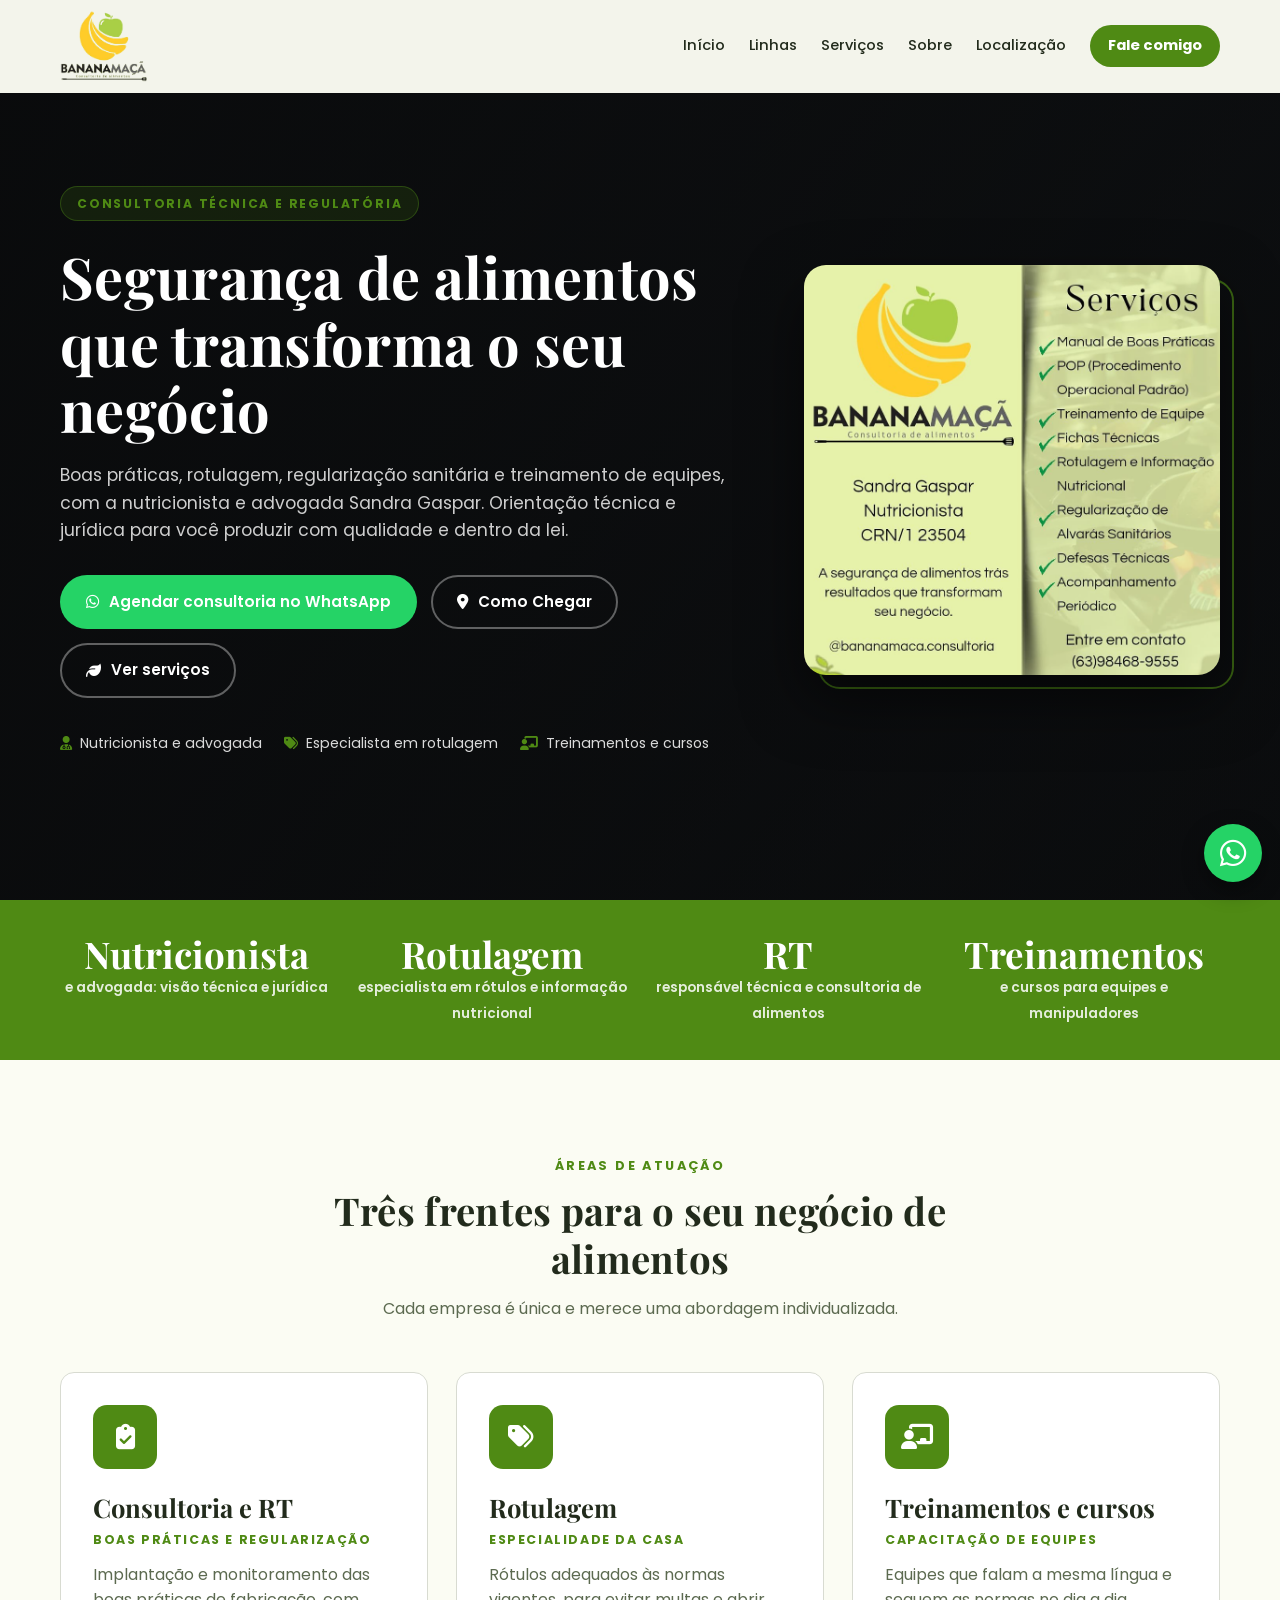
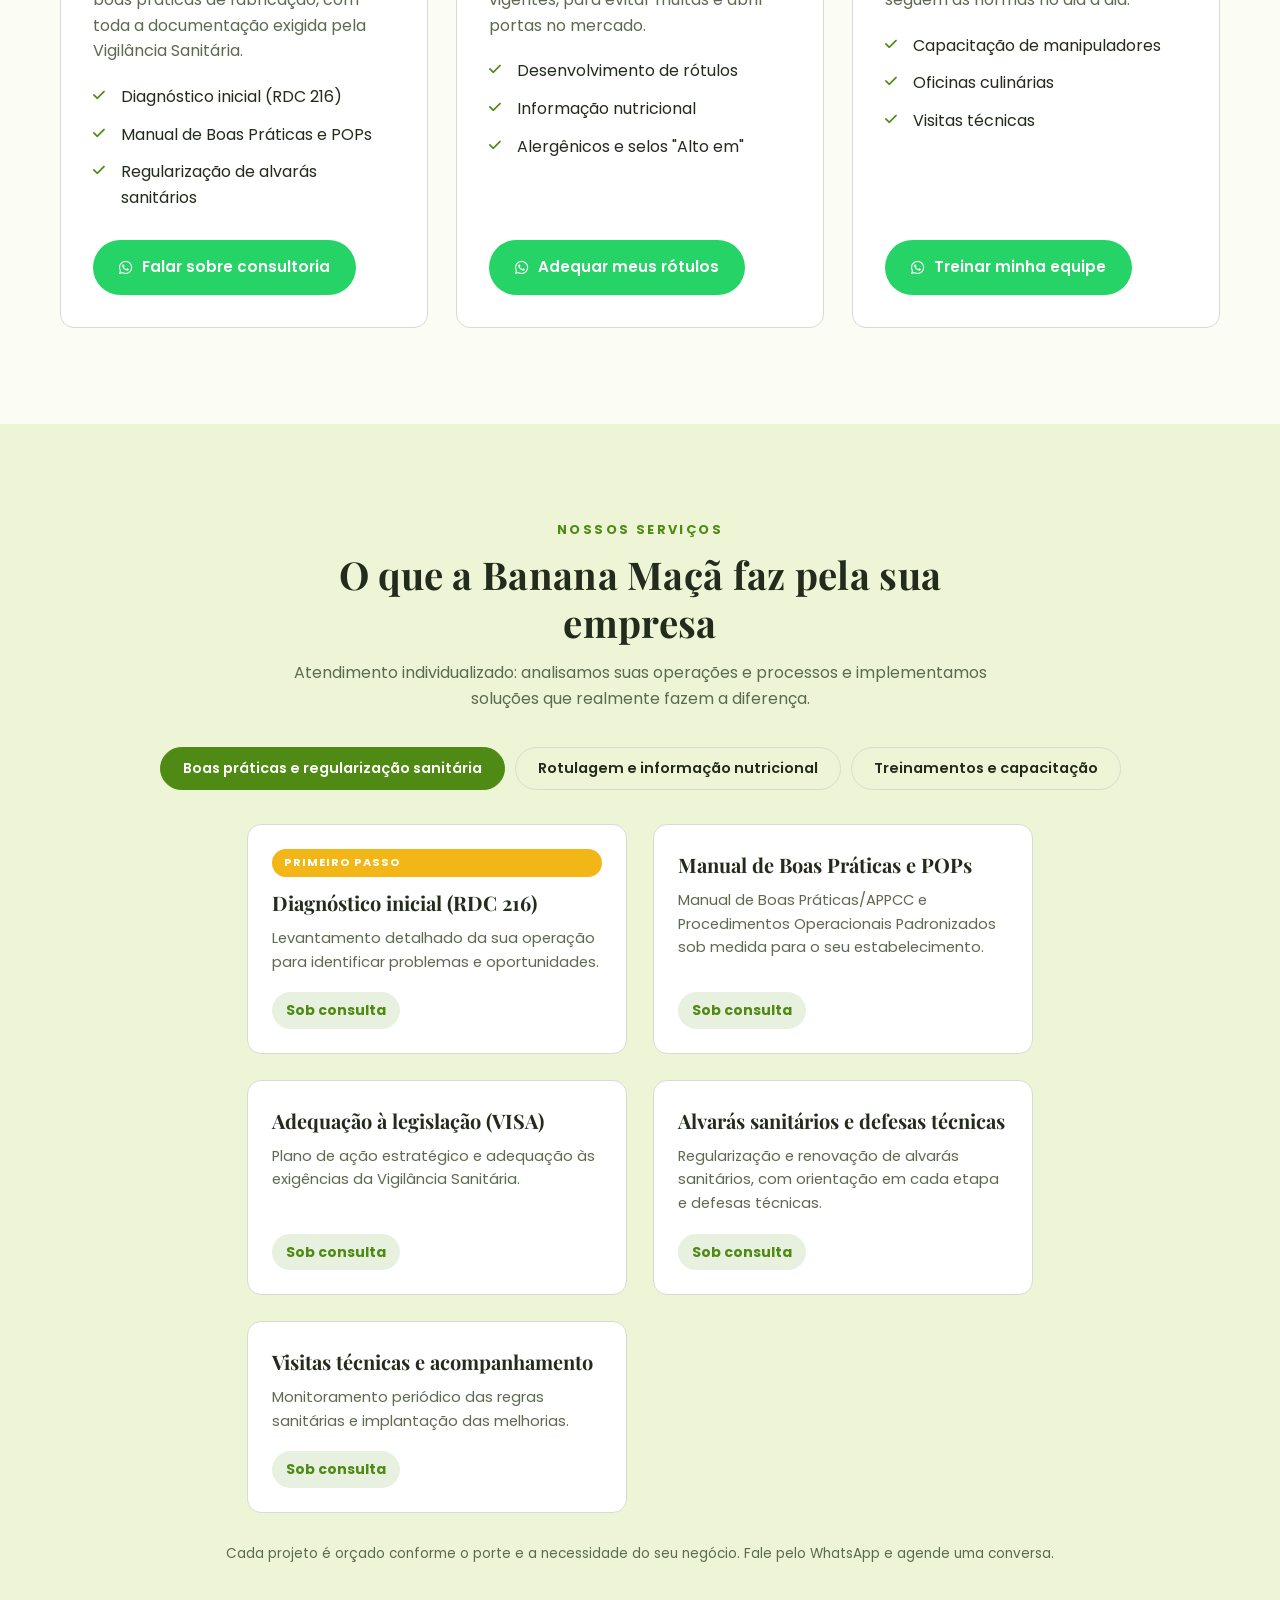
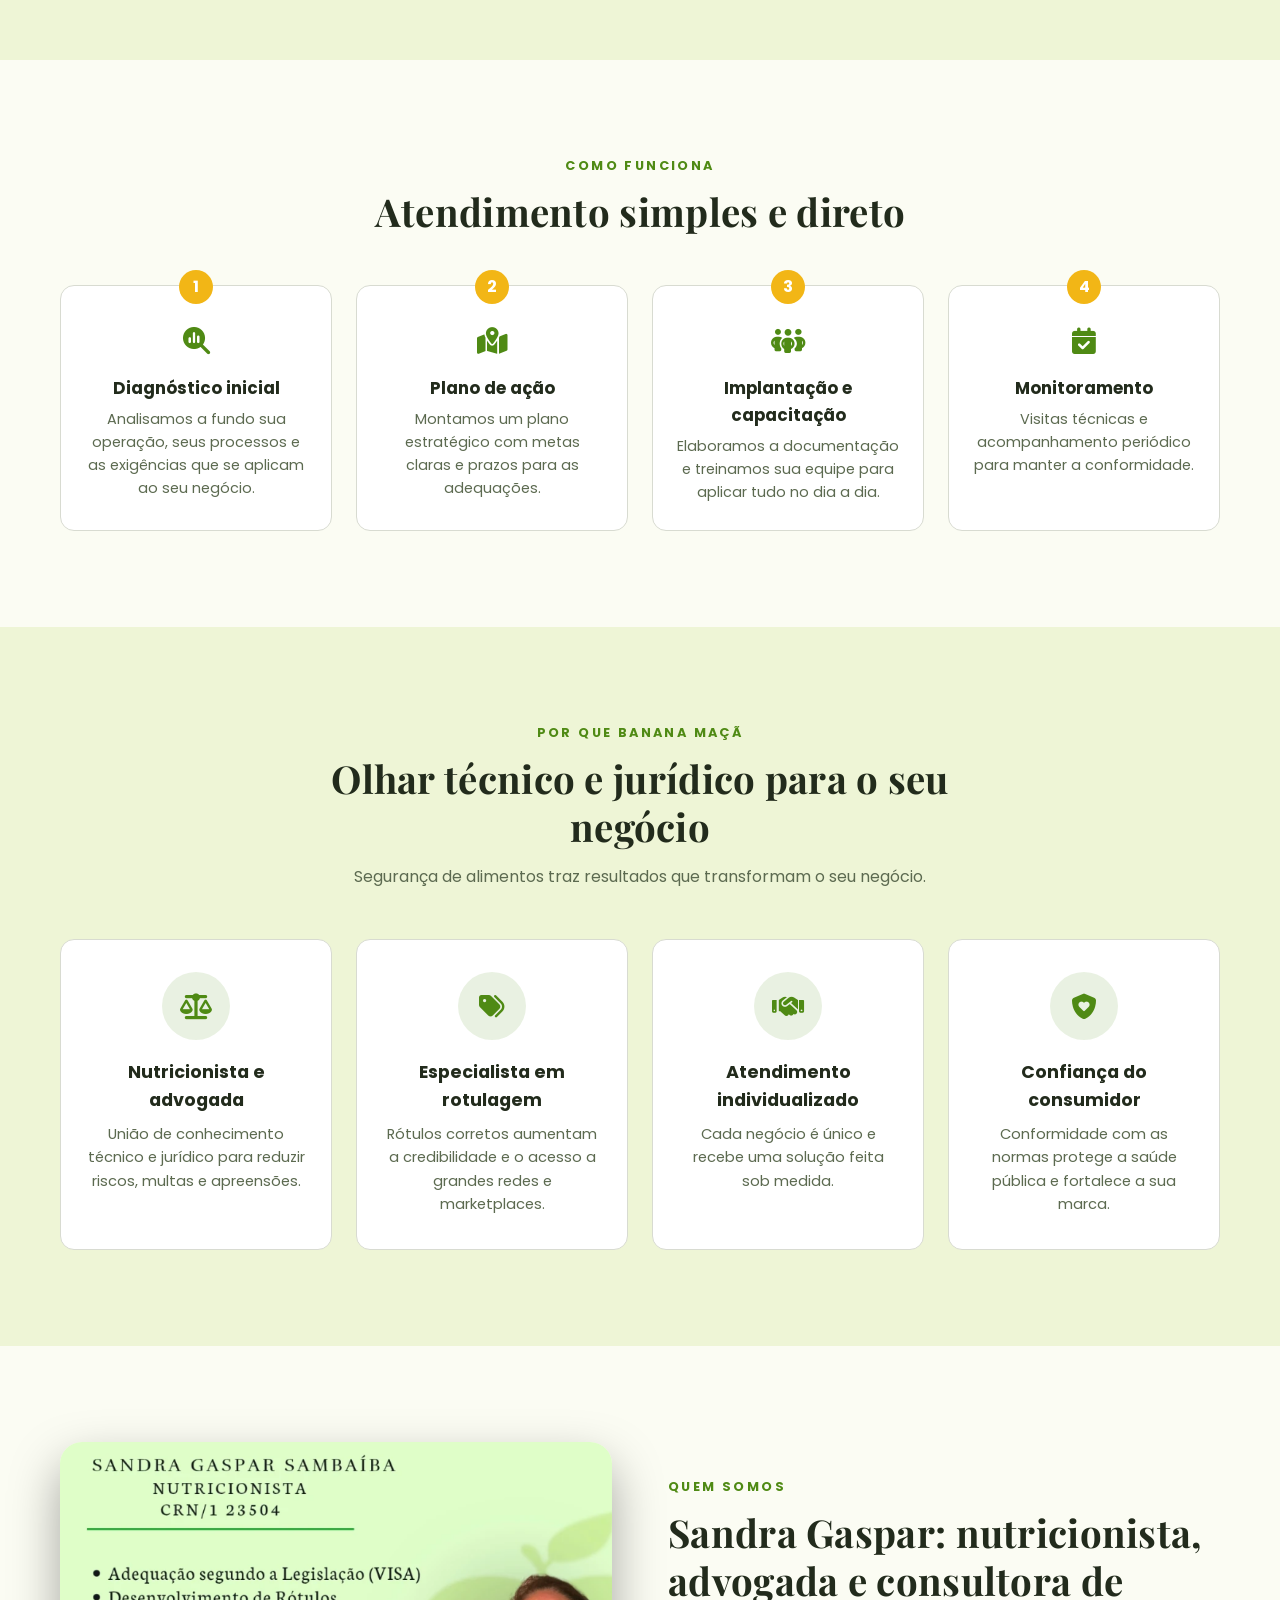
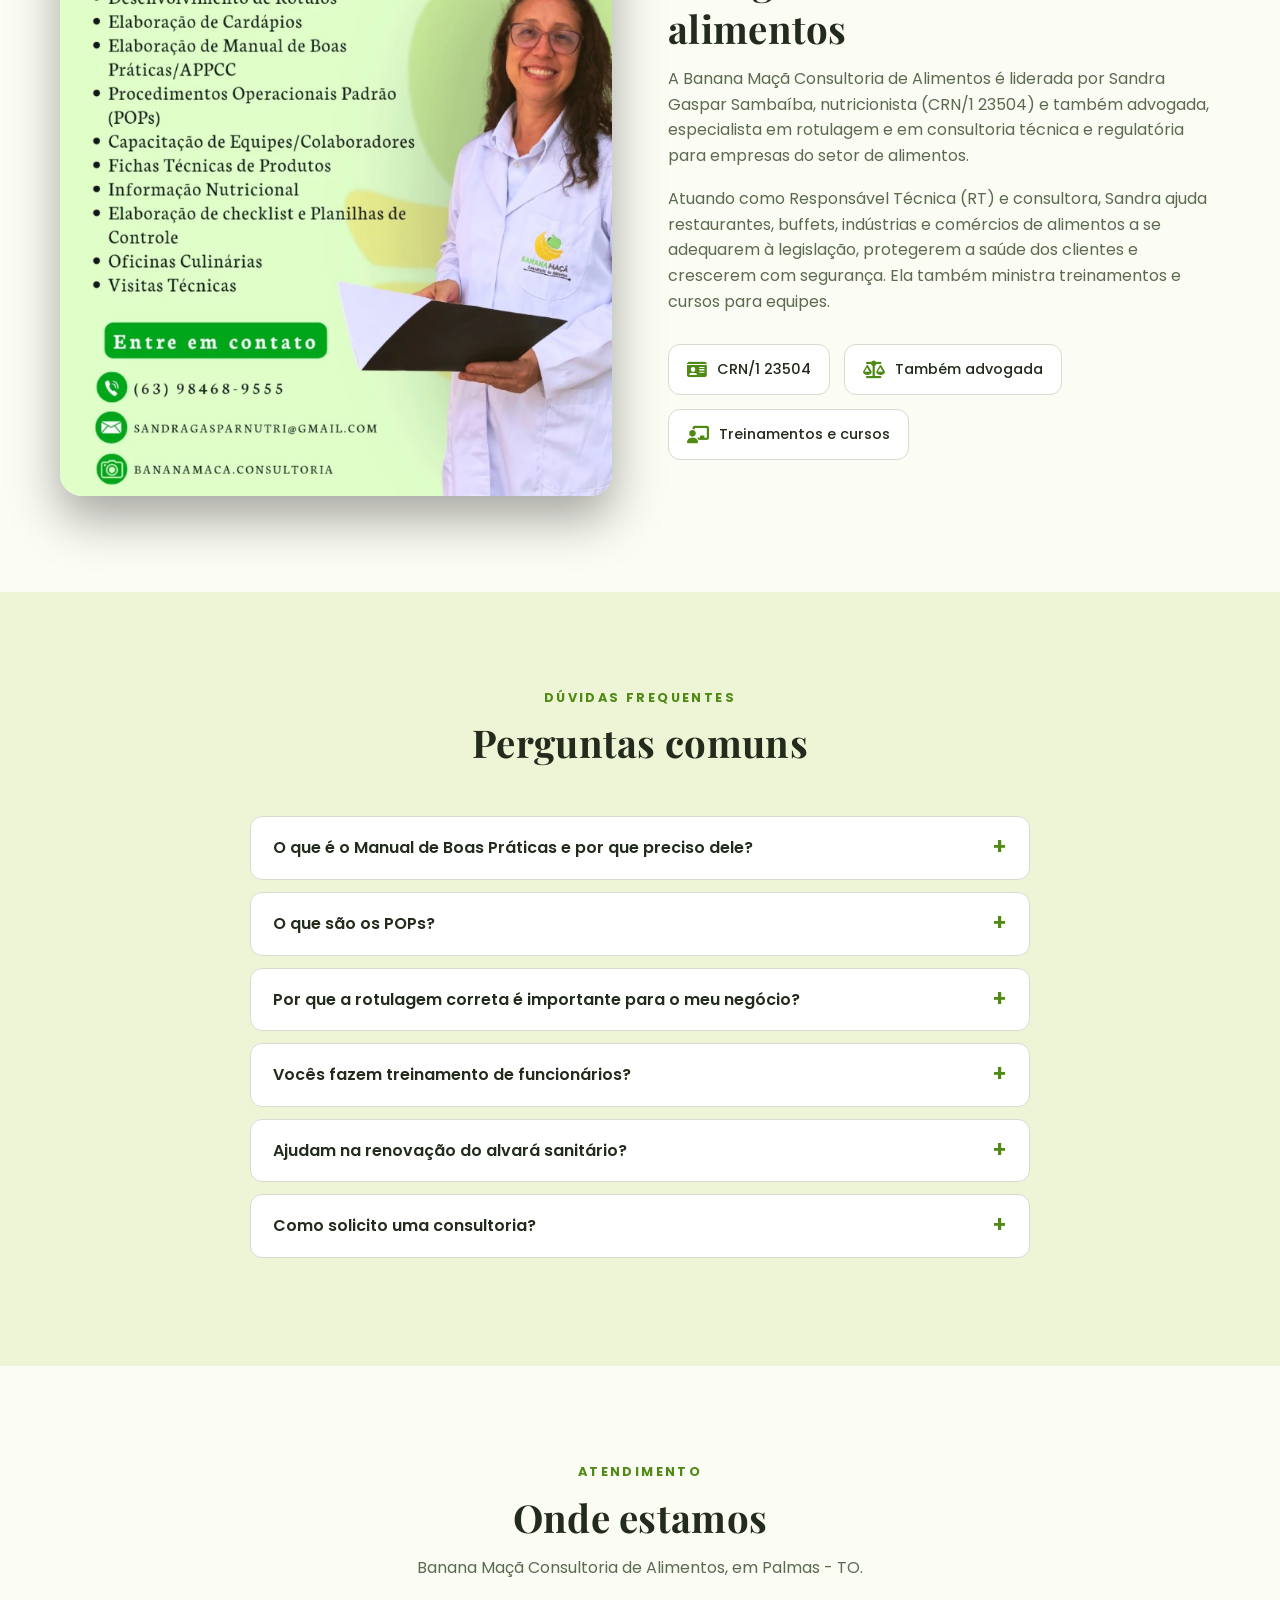
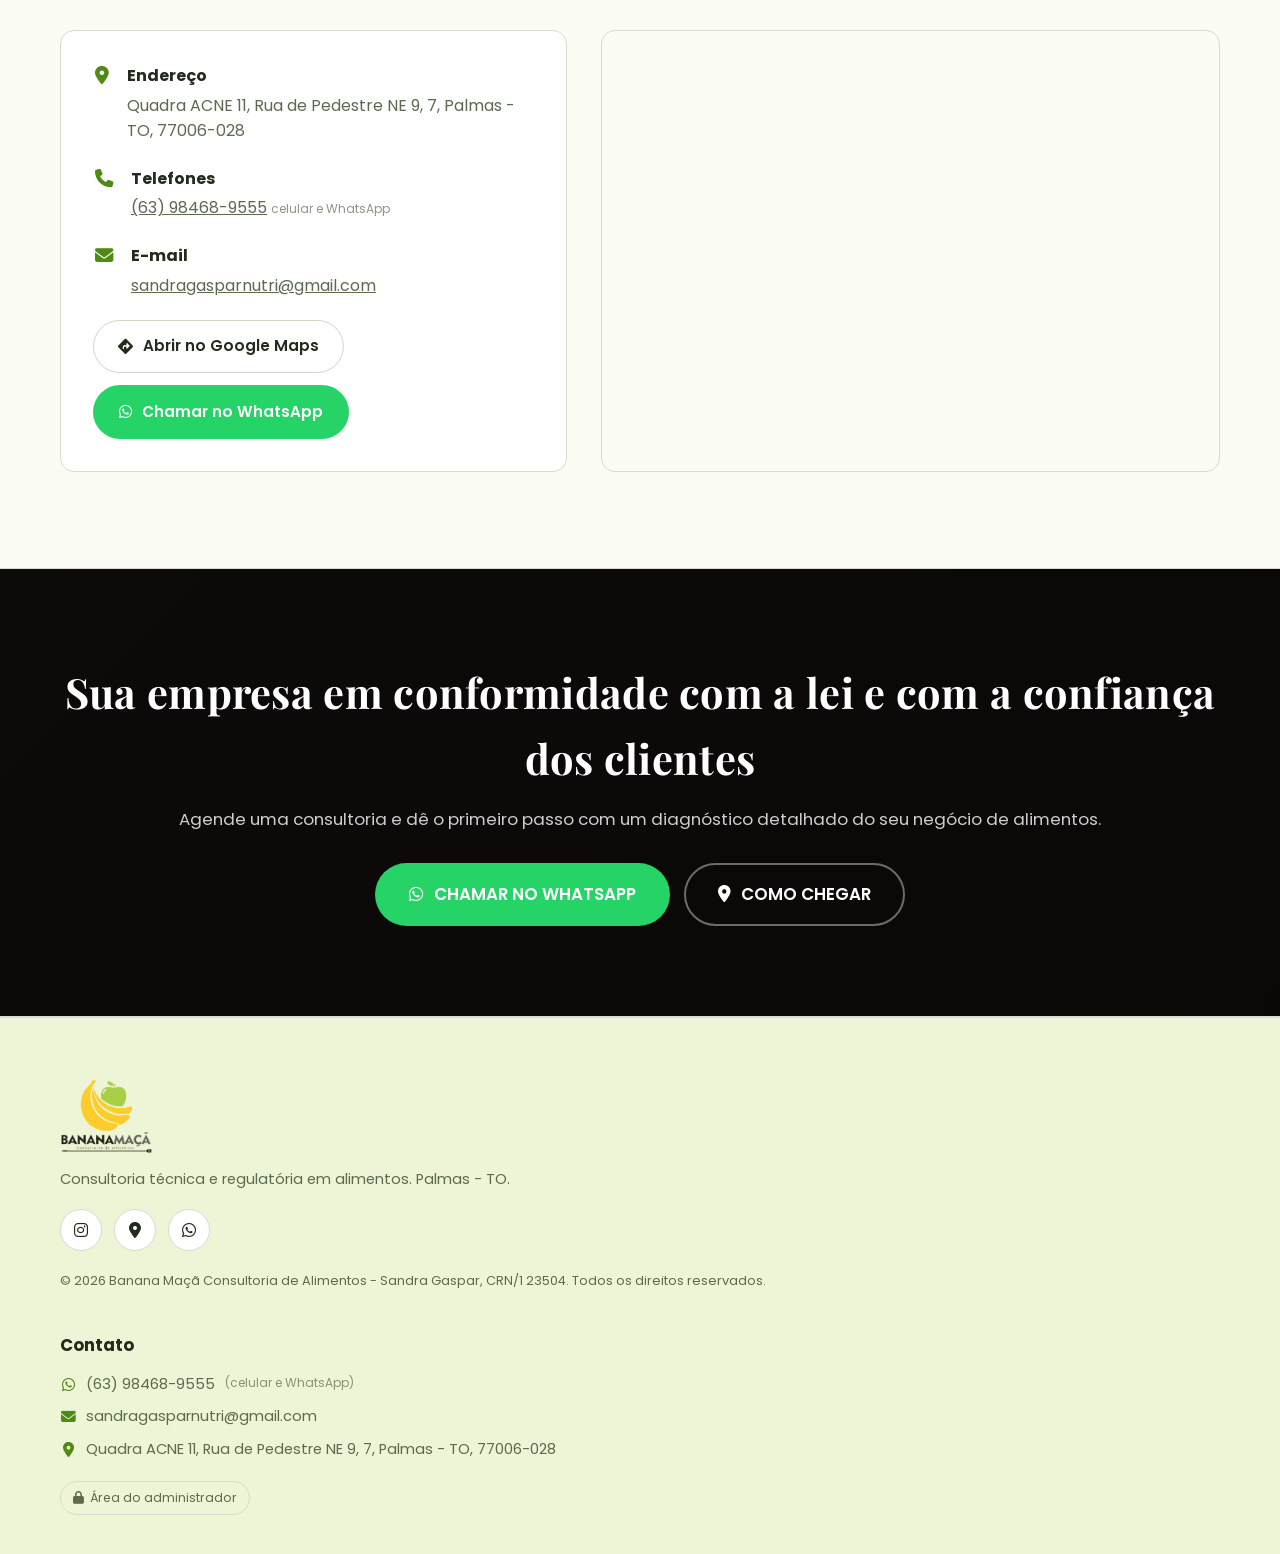
<file: index.html>
<!DOCTYPE html>
<html lang="pt-BR">
<head>
    <meta charset="UTF-8">
    <meta name="viewport" content="width=device-width, initial-scale=1.0">
    <meta name="theme-color" content="#fbfcf3">
    <!-- O bloco abaixo é atualizado automaticamente pelo painel admin ao publicar (título, descrição, redes sociais) -->
    <!--SEO:START-->
    <title>Banana Maçã Consultoria de Alimentos | Sandra Gaspar - Nutricionista e Advogada em Palmas - TO</title>
    <meta name="description" content="Consultoria técnica e regulatória em alimentos em Palmas: Manual de Boas Práticas, POPs, rotulagem e informação nutricional, regularização sanitária e treinamentos de equipes, com a nutricionista e advogada Sandra Gaspar.">
    <!--SEO:END-->
    <link rel="icon" href="imagens/logo-banana-maca.png">
    <link rel="preconnect" href="https://fonts.googleapis.com">
    <link rel="preconnect" href="https://fonts.gstatic.com" crossorigin>
    <link id="gfonts" rel="stylesheet" href="https://fonts.googleapis.com/css2?family=Oswald:wght@400;500;600;700&family=Open+Sans:wght@400;500;600;700&display=swap">
    <link rel="stylesheet" href="https://cdnjs.cloudflare.com/ajax/libs/font-awesome/6.4.0/css/all.min.css">
    <link rel="stylesheet" href="style.css">
</head>
<body>

    <!-- Tudo abaixo é montado pelo script.js a partir do arquivo dados.js (editável no admin.html) -->
    <header class="header" id="site-header"></header>
    <main id="app"></main>
    <footer class="footer" id="contato"></footer>
    <div id="float-wa"></div>
    <div id="draft-banner" class="draft-banner" hidden></div>

    <div class="lightbox" id="lightbox" hidden role="dialog" aria-modal="true" aria-label="Foto ampliada">
        <button type="button" class="lb-close" data-lb-close aria-label="Fechar"><i class="fas fa-xmark"></i></button>
        <button type="button" class="lb-nav lb-prev" data-lb-prev aria-label="Foto anterior"><i class="fas fa-chevron-left"></i></button>
        <figure>
            <img id="lb-img" alt="">
            <figcaption id="lb-cap"></figcaption>
        </figure>
        <button type="button" class="lb-nav lb-next" data-lb-next aria-label="Próxima foto"><i class="fas fa-chevron-right"></i></button>
    </div>

    <noscript>
        <p style="padding:90px 20px;text-align:center;font-family:sans-serif;">
            Banana Maçã — ative o JavaScript para ver o site.
        </p>
    </noscript>

    <script src="dados.js?v=6"></script>
    <script src="core.js?v=6"></script>
    <script src="script.js?v=6"></script>
</body>
</html>
</file>
<file: style.css>
/* ============================================================
   style.css — visual do site. As CORES e FONTES vêm do painel (aba "Aparência");
   os valores abaixo são só o padrão enquanto a página carrega.
   ============================================================ */
:root {
    --bg-primary: #0f1113;
    --bg-rgb: 15, 17, 19;
    --bg-secondary: #16191c;
    --bg-card: #1e2226;
    --text-main: #f3f4f5;
    --text-muted: #a9b0b6;
    --accent: #f5b301;
    --accent-hover: #c99200;
    --accent-rgb: 245, 179, 1;
    --accent2: #d62f2f;
    --on-accent: #1a120b;
    --border-color: #2c3237;
    --whatsapp: #25d366;
    --whatsapp-hover: #1ebe5d;
    --font-heading: 'Oswald', sans-serif;
    --font-body: 'Open Sans', sans-serif;
    --radius: 14px;
}

* { margin: 0; padding: 0; box-sizing: border-box; }
html { scroll-behavior: smooth; scroll-padding-top: 76px; }
body {
    font-family: var(--font-body);
    background: var(--bg-primary);
    color: var(--text-main);
    line-height: 1.6;
    overflow-x: hidden;
    -webkit-font-smoothing: antialiased;
}
body.no-scroll { overflow: hidden; }
img { max-width: 100%; display: block; }
a { color: inherit; }
.sec-slot { display: contents; }
.container { width: 100%; max-width: 1200px; margin: 0 auto; padding: 0 20px; }
.center { text-align: center; margin-top: 36px; }

/* ---------- Botões ---------- */
.btn {
    display: inline-flex; align-items: center; justify-content: center; gap: 10px;
    padding: 13px 24px; font-family: var(--font-body); font-weight: 600; font-size: .95rem;
    border-radius: 999px; text-decoration: none; cursor: pointer; transition: all .3s ease; border: 2px solid transparent;
}
.btn-whatsapp { background: var(--whatsapp); color: #fff; }
.btn-whatsapp:hover { background: var(--whatsapp-hover); transform: translateY(-2px); }
.btn-outline { background: transparent; color: var(--text-main); border-color: var(--border-color); }
.btn-outline:hover { border-color: var(--accent); color: var(--accent); transform: translateY(-2px); }
.btn-large { padding: 16px 32px; font-size: 1.05rem; }

/* ---------- Cabeçalho ---------- */
.header {
    position: fixed; top: 0; left: 0; width: 100%; z-index: 1000; padding: 10px 0;
    background: rgba(var(--bg-rgb), .97); backdrop-filter: blur(10px);
    border-bottom: 1px solid transparent; transition: background .3s, border-color .3s, padding .3s;
}
.header.scrolled { background: rgba(var(--bg-rgb), .96); border-bottom-color: var(--border-color); padding: 10px 0; }
.nav-container { display: flex; justify-content: space-between; align-items: center; gap: 16px; }
.logo { display: flex; flex-direction: column; text-decoration: none; min-width: 0; }
.logo-title { font-family: var(--font-heading); font-size: 1.5rem; font-weight: 700; color: var(--accent); letter-spacing: 1px; line-height: 1.1; }
.logo-img { height: var(--logo-h, 64px); width: auto; max-width: 62vw; object-fit: contain; }
@media (max-width: 960px) { .logo-img { height: min(var(--logo-h, 64px), 52px); } }
@media (max-width: 480px) { .logo-img { height: min(var(--logo-h, 64px), 44px); } }
.footer-logo { height: 76px; width: auto; max-width: 100%; object-fit: contain; margin-bottom: 14px; }
.info-row small, .footer-contact small { opacity: .7; font-size: .75rem; }
.info-row a:hover { color: var(--accent); }
.logo-sub { font-size: .66rem; color: var(--text-muted); letter-spacing: 2px; margin-top: 2px; }
.nav-menu { display: flex; align-items: center; gap: 24px; }
.nav-menu a { color: var(--text-main); text-decoration: none; font-weight: 500; font-size: .92rem; transition: color .3s; }
.nav-menu a:hover { color: var(--accent); }
.nav-menu a.btn-nav { background: var(--accent); color: var(--on-accent); padding: 9px 18px; border-radius: 999px; font-weight: 700; }
.nav-menu a.btn-nav:hover { background: var(--accent-hover); color: var(--on-accent); }

.nav-toggle {
    display: none; flex-direction: column; align-items: center; justify-content: center; gap: 5px;
    width: 44px; height: 44px; flex-shrink: 0; background: transparent; border: 1px solid var(--border-color);
    border-radius: 10px; color: var(--accent); cursor: pointer;
}
.nav-toggle span { display: block; width: 22px; height: 2px; background: currentColor; border-radius: 2px; transition: transform .3s, opacity .3s; }
.nav-toggle[aria-expanded="true"] span:nth-child(1) { transform: translateY(7px) rotate(45deg); }
.nav-toggle[aria-expanded="true"] span:nth-child(2) { opacity: 0; }
.nav-toggle[aria-expanded="true"] span:nth-child(3) { transform: translateY(-7px) rotate(-45deg); }

@media (max-width: 1100px) { .nav-menu { gap: 16px; } .nav-menu a { font-size: .86rem; } }
@media (max-width: 960px) {
    .header { padding: 10px 0; background: rgba(var(--bg-rgb), .96); }
    .nav-toggle { display: flex; }
    .nav-menu {
        display: none; position: absolute; top: 100%; left: 0; right: 0; flex-direction: column; align-items: stretch; gap: 0;
        padding: 6px 20px 18px; background: var(--bg-primary); border-bottom: 1px solid var(--border-color);
        box-shadow: 0 12px 24px rgba(0, 0, 0, .35); max-height: calc(100vh - 70px); overflow-y: auto;
    }
    .nav-menu.open { display: flex; }
    .nav-menu a { padding: 14px 4px; font-size: 1rem; border-bottom: 1px solid var(--border-color); }
    .nav-menu a.btn-nav { margin-top: 16px; padding: 14px 16px; text-align: center; border-bottom: none; }
}
@media (max-width: 480px) { .logo-title { font-size: 1.2rem; } .logo-sub { font-size: .56rem; letter-spacing: 1px; } }

/* ---------- Hero ---------- */
.hero {
    position: relative; min-height: 100vh; display: flex; align-items: center; padding: 110px 0 70px;
    background: #1a120b center / cover no-repeat; color: #fff;
}
.hero .overlay { position: absolute; inset: 0; background: linear-gradient(115deg, rgba(10, 7, 4, .94) 0%, rgba(10, 7, 4, .72) 55%, rgba(10, 7, 4, .55) 100%); }
.hero-grid { position: relative; z-index: 1; display: grid; grid-template-columns: 1fr; gap: 50px; align-items: center; }
.hero-grid.has-visual { grid-template-columns: minmax(0, 1.25fr) minmax(0, .75fr); }
.hero-content { max-width: 680px; }
.badge {
    display: inline-block; background: rgba(var(--accent-rgb), .16); color: var(--accent); padding: 7px 16px; border-radius: 999px;
    font-size: .76rem; font-weight: 700; letter-spacing: 1.8px; margin-bottom: 22px; border: 1px solid rgba(var(--accent-rgb), .4);
}
.hero h1 { font-family: var(--font-heading); font-size: clamp(2.1rem, 5vw, 3.6rem); font-weight: 700; line-height: 1.15; margin-bottom: 20px; color: #fff; }
.hero-desc { font-size: 1.08rem; color: rgba(255, 255, 255, .8); margin-bottom: 30px; white-space: pre-line; }
.hero-btns { display: flex; gap: 14px; flex-wrap: wrap; }
.hero .btn-outline { color: #fff; border-color: rgba(255, 255, 255, .35); }
.hero .btn-outline:hover { color: var(--accent); border-color: var(--accent); }
.hero-chips { list-style: none; display: flex; flex-wrap: wrap; gap: 10px 22px; margin-top: 34px; }
.hero-chips li { display: inline-flex; align-items: center; gap: 8px; font-size: .88rem; color: rgba(255, 255, 255, .85); }
.hero-chips i { color: var(--accent); }
.hero-visual { justify-self: center; position: relative; width: min(100%, 440px); }
.hero-visual::before {
    content: ''; position: absolute; inset: 14px -14px -14px 14px; border: 2px solid var(--accent); border-radius: 22px; opacity: .7;
}
.hero-visual img {
    position: relative; width: 100%; aspect-ratio: auto; height: auto; object-fit: contain; border-radius: 22px; box-shadow: 0 25px 60px rgba(0, 0, 0, .55);
}
@media (max-width: 860px) {
    .hero { min-height: auto; padding: 120px 0 60px; }
    .hero-grid.has-visual { grid-template-columns: 1fr; }
    .hero-visual { width: min(78%, 300px); margin-top: 6px; }
}

/* ---------- Seções ---------- */
.section { padding: 96px 0; }
#app > .sec-slot:nth-of-type(even) > .section { background: var(--bg-secondary); }
.section-title { text-align: center; max-width: 720px; margin: 0 auto 50px; }
.section-subtitle { display: block; color: var(--accent); font-size: .8rem; font-weight: 700; letter-spacing: 2.4px; margin-bottom: 10px; }
.section-title h2, .about h2 { font-family: var(--font-heading); font-size: clamp(1.7rem, 3.4vw, 2.4rem); line-height: 1.25; margin-bottom: 14px; }
.section-title p { color: var(--text-muted); white-space: pre-line; }
.section-note { text-align: center; color: var(--text-muted); font-size: .85rem; margin-top: 30px; white-space: pre-line; }

/* Abas (categorias do cardápio e dias da semana) */
.tabs { display: flex; flex-wrap: wrap; justify-content: center; gap: 10px; margin: -14px auto 34px; }
.tab {
    position: relative; background: transparent; color: var(--text-main); border: 1px solid var(--border-color);
    padding: 10px 22px; border-radius: 999px; font-family: var(--font-body); font-weight: 600; font-size: .9rem; cursor: pointer; transition: all .25s;
}
.tab:hover { border-color: var(--accent); color: var(--accent); }
.tab.active { background: var(--accent); border-color: var(--accent); color: var(--on-accent); }
.tab small { display: block; font-size: .6rem; font-weight: 700; letter-spacing: 1px; text-transform: uppercase; line-height: 1; margin-top: 2px; opacity: .8; }

/* Cardápio de hoje */
.today-meta { display: flex; justify-content: center; flex-wrap: wrap; gap: 10px 26px; color: var(--accent); font-size: .85rem; font-weight: 600; margin: -26px 0 30px; text-transform: capitalize; }
.today-meta i { margin-right: 6px; }
.today-grid { display: grid; grid-template-columns: repeat(auto-fit, minmax(270px, 1fr)); gap: 24px; }
.today-card { background: var(--bg-card); border: 1px solid var(--border-color); border-top: 3px solid var(--accent); border-radius: var(--radius); padding: 28px; }
.today-card h3 { display: flex; align-items: center; gap: 12px; font-family: var(--font-heading); font-size: 1.3rem; margin-bottom: 16px; }
.today-card h3 i { color: var(--accent); font-size: 1.15rem; }
.today-card ul { list-style: none; }
.today-card li { padding: 9px 0 9px 22px; position: relative; border-bottom: 1px dashed var(--border-color); color: var(--text-main); }
.today-card li:last-child { border-bottom: none; }
.today-card li::before { content: ''; position: absolute; left: 2px; top: 17px; width: 8px; height: 8px; border-radius: 50%; background: var(--accent2); }
.today-empty { text-align: center; color: var(--text-muted); padding: 30px 10px; }
.today-empty .btn { margin-top: 16px; }

/* Destaques */
.highlight-grid { display: grid; grid-template-columns: repeat(auto-fit, minmax(230px, 1fr)); gap: 24px; }
.highlight-card { background: var(--bg-card); border: 1px solid var(--border-color); border-radius: var(--radius); padding: 32px 26px; text-align: center; transition: transform .3s, border-color .3s; }
.highlight-card:hover { transform: translateY(-5px); border-color: var(--accent); }
.highlight-icon { width: 68px; height: 68px; margin: 0 auto 18px; display: grid; place-items: center; font-size: 1.6rem; color: var(--accent); background: rgba(var(--accent-rgb), .12); border-radius: 50%; }
.highlight-card h3 { font-size: 1.1rem; margin-bottom: 8px; }
.highlight-card p { color: var(--text-muted); font-size: .92rem; }

/* Cardápio */
.menu-grid { display: grid; grid-template-columns: repeat(auto-fill, minmax(290px, 380px)); justify-content: center; gap: 26px; }
.menu-card { background: var(--bg-card); border: 1px solid var(--border-color); border-radius: var(--radius); overflow: hidden; display: flex; flex-direction: column; transition: transform .3s, border-color .3s; }
.menu-card:hover { transform: translateY(-5px); border-color: var(--accent); }
.menu-photo { position: relative; aspect-ratio: 4 / 3; overflow: hidden; background: var(--bg-secondary); }
.menu-photo img { width: 100%; height: 100%; object-fit: cover; transition: transform .5s; }
.menu-card:hover .menu-photo img { transform: scale(1.05); }
.menu-badge { position: absolute; top: 14px; left: 14px; background: var(--accent2); color: #fff; font-size: .7rem; font-weight: 700; letter-spacing: 1px; text-transform: uppercase; padding: 5px 12px; border-radius: 999px; }
.menu-badge.static { position: static; display: inline-block; margin-bottom: 10px; }
.menu-body { padding: 24px; display: flex; flex-direction: column; flex-grow: 1; }
.menu-body h3 { font-family: var(--font-heading); font-size: 1.25rem; margin-bottom: 8px; }
.menu-body p { color: var(--text-muted); font-size: .92rem; margin-bottom: 18px; flex-grow: 1; white-space: pre-line; }
.price-tag { display: inline-block; align-self: flex-start; background: rgba(var(--accent-rgb), .13); color: var(--accent); padding: 7px 14px; border-radius: 999px; font-size: .88rem; font-weight: 700; text-decoration: none; transition: all .3s; }
.price-link:hover { background: var(--accent); color: var(--on-accent); }

/* Galeria */
.gallery-grid { columns: 3 260px; column-gap: 18px; }
.gallery-item { position: relative; display: block; width: 100%; margin: 0 0 18px; padding: 0; border: none; background: none; cursor: zoom-in; border-radius: var(--radius); overflow: hidden; break-inside: avoid; }
.gallery-item img { width: 100%; height: auto; transition: transform .5s; }
.gallery-item:hover img { transform: scale(1.04); }
.gallery-cap { position: absolute; left: 0; right: 0; bottom: 0; padding: 36px 16px 14px; background: linear-gradient(transparent, rgba(0, 0, 0, .8)); color: #fff; font-size: .85rem; text-align: left; opacity: 0; transition: opacity .3s; }
.gallery-item:hover .gallery-cap, .gallery-item:focus-visible .gallery-cap { opacity: 1; }
@media (hover: none) { .gallery-cap { opacity: 1; } }

.lightbox { position: fixed; inset: 0; z-index: 3000; background: rgba(0, 0, 0, .92); display: flex; align-items: center; justify-content: center; padding: 20px; }
.lightbox[hidden] { display: none; }
.lightbox figure { max-width: min(92vw, 1000px); text-align: center; }
.lightbox img { max-height: 80vh; width: auto; margin: 0 auto; border-radius: 10px; }
.lightbox figcaption { color: #ddd; margin-top: 14px; font-size: .95rem; }
.lb-close, .lb-nav { position: absolute; background: rgba(255, 255, 255, .12); border: none; color: #fff; width: 46px; height: 46px; border-radius: 50%; font-size: 1.1rem; cursor: pointer; transition: background .2s; }
.lb-close:hover, .lb-nav:hover { background: var(--accent); color: var(--on-accent); }
.lb-close { top: 18px; right: 18px; }
.lb-prev { left: 14px; top: 50%; transform: translateY(-50%); }
.lb-next { right: 14px; top: 50%; transform: translateY(-50%); }

/* Sobre */
.about-grid { display: grid; grid-template-columns: 1fr; gap: 56px; align-items: center; }
.about-grid.has-image { grid-template-columns: minmax(0, 1fr) minmax(0, 1fr); }
.about-image img { display: block; width: 100%; max-width: 620px; height: auto; max-height: none; margin: 0 auto; object-fit: contain; border-radius: 22px; box-shadow: 0 22px 50px rgba(0, 0, 0, .35); }
.about-text { max-width: 760px; margin: 0 auto; }
.about-grid:not(.has-image) .about-text { text-align: center; }
.about-text p { color: var(--text-muted); margin-bottom: 18px; white-space: pre-line; }
.features { display: flex; gap: 14px; margin-top: 30px; flex-wrap: wrap; }
.about-grid:not(.has-image) .features { justify-content: center; }
.feature-item { display: flex; align-items: center; gap: 10px; background: var(--bg-card); padding: 13px 18px; border-radius: 12px; border: 1px solid var(--border-color); }
.feature-item i { color: var(--accent); font-size: 1.1rem; }
.feature-item span { font-weight: 500; font-size: .9rem; }
@media (max-width: 860px) { .about-grid.has-image { grid-template-columns: 1fr; gap: 34px; } }

/* Avaliações */
.review-grid { display: grid; grid-template-columns: repeat(auto-fit, minmax(280px, 1fr)); gap: 24px; }
.review-card { background: var(--bg-card); border: 1px solid var(--border-color); border-radius: var(--radius); padding: 28px; }
.stars { color: var(--accent); font-size: .95rem; margin-bottom: 14px; letter-spacing: 2px; }
.review-card blockquote { font-style: italic; color: var(--text-main); margin-bottom: 18px; white-space: pre-line; }
.review-card figcaption { font-size: .85rem; color: var(--text-muted); }
.review-card figcaption strong { color: var(--text-main); }

/* Localização */
.location-grid { display: grid; grid-template-columns: minmax(0, .9fr) minmax(0, 1.1fr); gap: 34px; align-items: stretch; }
.location-grid:not(:has(.location-map)) { grid-template-columns: minmax(0, 640px); justify-content: center; }
.location-info { background: var(--bg-card); border: 1px solid var(--border-color); border-radius: var(--radius); padding: 32px; display: flex; flex-direction: column; gap: 22px; }
.info-row { display: flex; gap: 16px; }
.info-row > i { color: var(--accent); font-size: 1.15rem; margin-top: 4px; width: 22px; text-align: center; }
.info-row strong { display: block; margin-bottom: 4px; }
.info-row p { color: var(--text-muted); white-space: pre-line; }
.info-row p.small { font-size: .82rem; margin-top: 8px; }
.hours { list-style: none; min-width: min(100%, 300px); }
.hours li { display: flex; justify-content: space-between; gap: 22px; padding: 7px 0; border-bottom: 1px dashed var(--border-color); color: var(--text-muted); font-size: .92rem; }
.hours li b { color: var(--text-main); font-weight: 600; }
.info-actions { display: flex; flex-wrap: wrap; gap: 12px; margin-top: auto; }
.location-map { min-height: 380px; border-radius: var(--radius); overflow: hidden; border: 1px solid var(--border-color); }
.location-map iframe { width: 100%; height: 100%; min-height: 380px; border: 0; display: block; }
@media (max-width: 860px) { .location-grid { grid-template-columns: 1fr; } }

/* Chamada final */
.cta-banner {
    position: relative; padding: 90px 0; text-align: center; background: #1a120b center / cover no-repeat;
    border-top: 1px solid var(--border-color); border-bottom: 1px solid var(--border-color); color: #fff;
}
.cta-banner::before { content: ''; position: absolute; inset: 0; background: rgba(10, 7, 4, .82); }
.cta-container { position: relative; }
.cta-container h2 { font-family: var(--font-heading); font-size: clamp(1.8rem, 4vw, 2.6rem); margin-bottom: 14px; }
.cta-container p { color: rgba(255, 255, 255, .8); margin-bottom: 30px; font-size: 1.05rem; }
.cta-btns { display: flex; justify-content: center; gap: 14px; flex-wrap: wrap; }
.cta-banner .btn-outline { color: #fff; border-color: rgba(255, 255, 255, .4); }
.cta-banner .btn-outline:hover { color: var(--accent); border-color: var(--accent); }

/* Rodapé */
.footer { background: var(--bg-secondary); padding: 60px 0 30px; border-top: 1px solid var(--border-color); }
.footer-grid { display: flex; justify-content: space-between; align-items: flex-start; flex-wrap: wrap; gap: 40px; }
.footer-brand h3 { font-family: var(--font-heading); color: var(--accent); font-size: 1.6rem; margin-bottom: 6px; }
.footer-brand p { color: var(--text-muted); font-size: .92rem; margin-bottom: 18px; }
.social-links { display: flex; gap: 12px; margin-bottom: 20px; flex-wrap: wrap; }
.social-links a { display: inline-flex; align-items: center; justify-content: center; width: 42px; height: 42px; background: var(--bg-card); color: var(--text-main); border-radius: 50%; border: 1px solid var(--border-color); transition: all .3s; text-decoration: none; }
.social-links a:hover { background: var(--accent); color: var(--on-accent); border-color: var(--accent); }
.footer-brand .copyright { font-size: .8rem; margin-bottom: 0; }
.footer-contact h4 { margin-bottom: 14px; font-size: 1.05rem; }
.footer-contact p { color: var(--text-muted); margin-bottom: 9px; display: flex; align-items: flex-start; gap: 10px; font-size: .92rem; }
.footer-contact p i { color: var(--accent); margin-top: 5px; width: 16px; text-align: center; }
.footer-contact a { text-decoration: none; }
.footer-contact a:hover { color: var(--accent); }
.admin-trigger-container { margin-top: 20px; }
#btn-admin-page { border: 1px solid var(--border-color); color: var(--text-muted); padding: 6px 12px; border-radius: 999px; font-size: .78rem; display: inline-flex; align-items: center; gap: 6px; transition: all .3s; }
#btn-admin-page i { color: inherit; margin: 0; width: auto; }
#btn-admin-page:hover { color: var(--accent); border-color: var(--accent); }

/* WhatsApp flutuante e avisos */
.float-wa { position: fixed; right: 18px; bottom: 18px; z-index: 900; width: 58px; height: 58px; border-radius: 50%; background: var(--whatsapp); color: #fff; display: grid; place-items: center; font-size: 1.9rem; text-decoration: none; box-shadow: 0 8px 22px rgba(0, 0, 0, .4); transition: transform .3s; }
.float-wa:hover { transform: scale(1.08); }
.draft-banner { position: fixed; left: 50%; bottom: 16px; transform: translateX(-50%); z-index: 2500; background: #222; color: #fff; border: 1px solid var(--accent); border-radius: 12px; padding: 10px 16px; font-size: .82rem; display: flex; gap: 14px; align-items: center; max-width: calc(100vw - 100px); box-shadow: 0 10px 30px rgba(0, 0, 0, .5); }
.draft-banner[hidden] { display: none; }
.draft-banner button { background: var(--accent); color: var(--on-accent); border: none; border-radius: 8px; padding: 6px 12px; font-weight: 700; cursor: pointer; flex-shrink: 0; }
body.in-preview .float-wa { display: none; }

@media (max-width: 600px) {
    .section { padding: 70px 0; }
    .today-card, .location-info { padding: 22px; }
    .hero-btns .btn { width: 100%; }
}
@media (prefers-reduced-motion: reduce) { html { scroll-behavior: auto; } * { transition: none !important; } }

/* ---------- Oficina: seções adicionais ---------- */
.hero { background-color: #14171a; background-image: linear-gradient(135deg, #1b1f23 0%, #0d0f11 100%); }
.hero .overlay { background: linear-gradient(115deg, rgba(8, 9, 10, .93) 0%, rgba(8, 9, 10, .72) 55%, rgba(8, 9, 10, .5) 100%); }
.hero h1, .section-title h2, .about h2, .cta-container h2, .logo-title, .footer-brand h3 { text-transform: none; letter-spacing: .3px; }
.hero-emblem { justify-self: center; width: min(100%, 300px); aspect-ratio: 1; border: 3px solid var(--accent); border-radius: 50%; display: flex; flex-direction: column; align-items: center; justify-content: center; text-align: center; padding: 30px; background: rgba(0, 0, 0, .35); box-shadow: 0 0 0 10px rgba(var(--accent-rgb), .12); }
.hero-emblem strong { font-family: var(--font-heading); font-size: 4.6rem; line-height: 1; color: var(--accent); }
.hero-emblem span { margin-top: 10px; font-size: .85rem; letter-spacing: 1px; text-transform: uppercase; color: rgba(255, 255, 255, .85); }
@media (max-width: 860px) { .hero-emblem { width: 220px; } .hero-emblem strong { font-size: 3.4rem; } }
.narrow { max-width: 820px; }

.stats { background: var(--accent); color: var(--on-accent); padding: 34px 0; }
.stats-grid { display: grid; grid-template-columns: repeat(auto-fit, minmax(190px, 1fr)); gap: 24px; text-align: center; }
.stat strong { display: block; font-family: var(--font-heading); font-size: clamp(1.6rem, 3vw, 2.3rem); line-height: 1.1; }
.stat span { font-size: .85rem; font-weight: 600; opacity: .85; }

.lines-grid { display: grid; grid-template-columns: repeat(auto-fit, minmax(300px, 1fr)); gap: 28px; }
.line-card { background: var(--bg-card); border: 1px solid var(--border-color); border-radius: var(--radius); overflow: hidden; display: flex; flex-direction: column; transition: transform .3s, border-color .3s; }
.line-card:hover { transform: translateY(-5px); border-color: var(--accent); }
.line-photo { aspect-ratio: 16 / 9; overflow: hidden; }
.line-photo img { width: 100%; height: 100%; object-fit: cover; }
.line-body { padding: 32px; display: flex; flex-direction: column; flex-grow: 1; align-items: flex-start; }
.line-icon { width: 64px; height: 64px; display: grid; place-items: center; font-size: 1.6rem; color: var(--on-accent); background: var(--accent); border-radius: 14px; margin-bottom: 18px; }
.line-body h3 { font-family: var(--font-heading); font-size: 1.6rem; }
.line-sub { color: var(--accent); font-size: .78rem; font-weight: 700; letter-spacing: 1.6px; text-transform: uppercase; margin: 2px 0 12px; }
.line-body p { color: var(--text-muted); margin-bottom: 14px; white-space: pre-line; }
.check-list { list-style: none; margin-bottom: 24px; flex-grow: 1; }
.check-list li { position: relative; padding: 6px 0 6px 28px; }
.check-list li::before { content: '\f00c'; font-family: 'Font Awesome 6 Free'; font-weight: 900; position: absolute; left: 0; top: 7px; color: var(--accent); font-size: .85rem; }

.process-grid { display: grid; grid-template-columns: repeat(auto-fit, minmax(230px, 1fr)); gap: 24px; counter-reset: s; }
.step { position: relative; background: var(--bg-card); border: 1px solid var(--border-color); border-radius: var(--radius); padding: 34px 24px 26px; text-align: center; }
.step-n { position: absolute; top: -16px; left: 50%; transform: translateX(-50%); width: 34px; height: 34px; border-radius: 50%; background: var(--accent2); color: #fff; font-weight: 700; display: grid; place-items: center; }
.step-icon { font-size: 1.7rem; color: var(--accent); margin-bottom: 12px; }
.step h3 { font-size: 1.05rem; margin-bottom: 6px; }
.step p { color: var(--text-muted); font-size: .9rem; }

.faq-item { background: var(--bg-card); border: 1px solid var(--border-color); border-radius: 12px; margin-bottom: 12px; }
.faq-item[open] { border-color: var(--accent); }
.faq-item summary { cursor: pointer; list-style: none; padding: 18px 22px; font-weight: 600; display: flex; justify-content: space-between; gap: 16px; }
.faq-item summary::-webkit-details-marker { display: none; }
.faq-item summary::after { content: '+'; color: var(--accent); font-size: 1.4rem; line-height: 1; }
.faq-item[open] summary::after { content: '−'; }
.faq-item p { padding: 0 22px 20px; color: var(--text-muted); white-space: pre-line; }
.cta-banner { background-color: #14171a; background-image: linear-gradient(135deg, #1b1f23, #0d0f11); }

/* Botão Google Maps: branco com borda (o do WhatsApp é verde) */
.btn-maps { background: #fff; color: #222b1c; border: 1px solid #cfd8c4; }
.btn-maps:hover { border-color: var(--accent); color: var(--accent); transform: translateY(-2px); }
</file>
